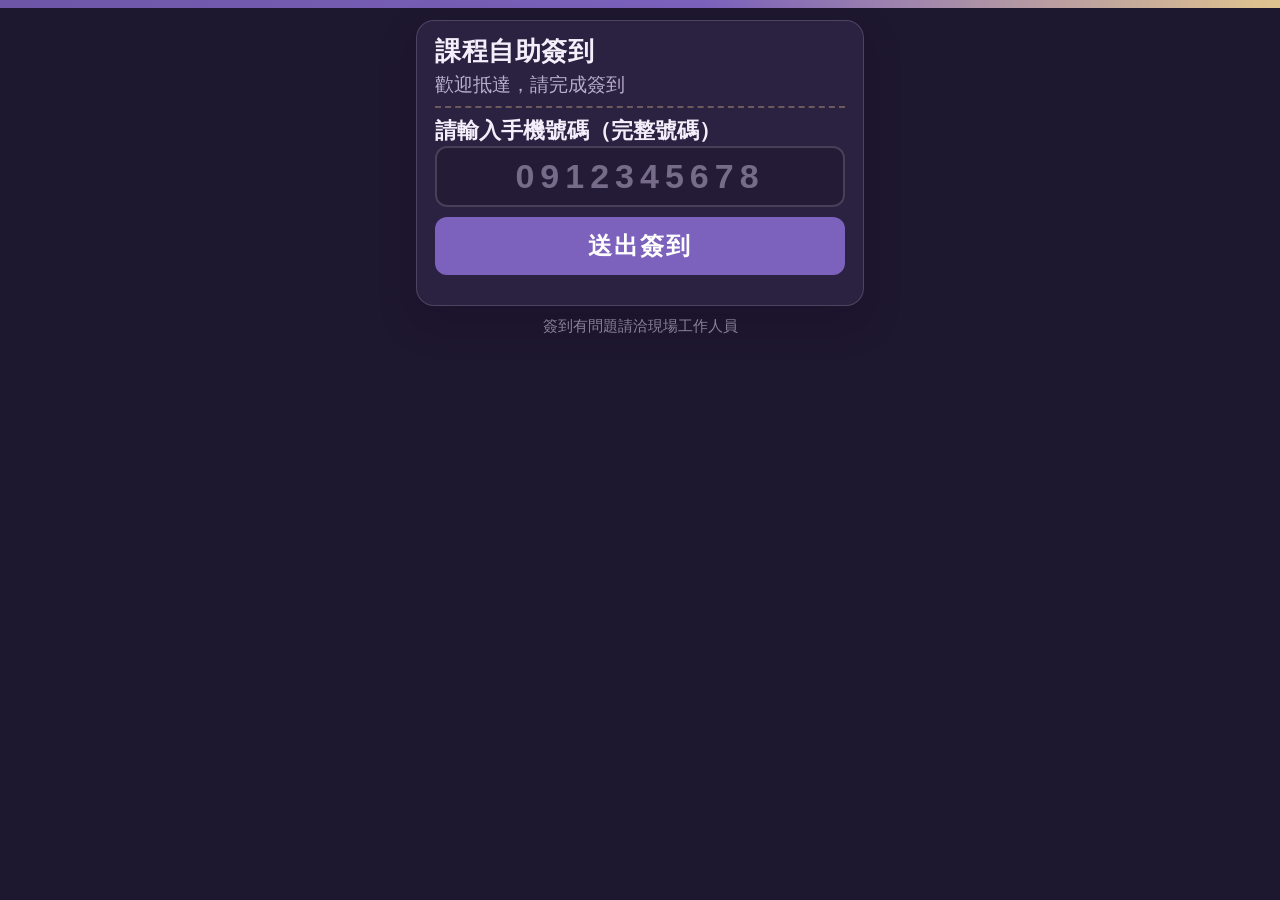
<file: index.html>
<!DOCTYPE html>
<html lang="zh-Hant">
<head>
<meta charset="utf-8">
<meta name="viewport" content="width=device-width, initial-scale=1, viewport-fit=cover">
<meta name="theme-color" content="#6d56a6">
<title>課程簽到</title>
<style>
  /* ── 品牌色票：換品牌或換深淺，只要改這一區，其餘樣式不用動 ──
     取自 Sara 官網 v3 設計稿（紫 #6d56a6 / 深紫 #46356b / 金 #d3b17a）。
     成功綠與警示紅刻意保留語意色，不換成品牌色——現場要一眼分辨成敗。

     目前使用：深紫底。
     若場地光線強、螢幕反光嚴重，改用下面這組淺色版即可（整段替換 :root 內容）：
       --bg:#fbf7f1; --card:#fffdfa; --ink:#2b2430; --ink-soft:#59505c;
       --brand:#6d56a6; --brand-dark:#46356b; --brand-mist:#ebe3f3; --gold:#d3b17a;
       --success:#2f7d53; --fail:#b3382c; --line:rgba(50,34,64,.14);
       --input-bg:#fffdfa; --notice-bg:#f7f1e6; --btn-ink:#fff;
  */
  :root {
    --bg: #1e1730;
    --card: #2b2140;
    --ink: #f4eefb;
    --ink-soft: #b9aecb;
    --brand: #7c62bd;
    --brand-dark: #6d56a6;
    --brand-mist: #3a2f52;
    --gold: #e0c48f;
    --success: #5ac98a;
    --fail: #f0857a;
    --line: rgba(255, 255, 255, .16);
    --input-bg: #241b36;
    --notice-bg: #332845;
    --btn-ink: #ffffff;
  }
  * { box-sizing: border-box; -webkit-tap-highlight-color: transparent; }
  html, body { margin: 0; padding: 0; }
  body {
    background: var(--bg);
    color: var(--ink);
    font-family: "Noto Sans TC", "PingFang TC", "Microsoft JhengHei", sans-serif;
    line-height: 1.32;
    padding: 0 0 18px;
  }

  /* 頂部色帶：頁面一出現就有東西，不會是空白 */
  .topbar { height: 8px; background: linear-gradient(90deg, var(--brand-dark), var(--brand) 55%, var(--gold)); }

  .wrap { max-width: 480px; margin: 0 auto; padding: 0 16px; }

  /* 主視覺：預留固定比例，圖片後到也不會讓版面跳動 */
  .hero {
    margin: 12px 0 0;
    border-radius: 16px;
    overflow: hidden;
    background: var(--brand-mist);
    aspect-ratio: 21 / 9; /* 橫幅比例：留住品牌感，高度約為 16:9 的一半 */
    display: none;
  }
  .hero.show { display: block; }
  .hero img { width: 100%; height: 100%; object-fit: cover; display: block; }

  .card {
    background: var(--card);
    border: 1px solid var(--line);
    border-radius: 18px;
    padding: 16px 18px 18px;
    margin-top: 12px;
    box-shadow: 0 16px 36px rgba(20, 10, 35, .28);
  }

  .event-name {
    font-size: 26px;
    font-weight: 800;
    letter-spacing: 0.5px;
    margin: 0 0 1px;
    line-height: 1.15;
  }
  .event-date { font-size: 17px; color: var(--ink-soft); margin: 0 0 5px; }
  .welcome {
    font-size: 19px;
    color: var(--ink-soft);
    white-space: pre-line; /* 主控表儲存格內換行（Ctrl+Enter）照樣換行，可放當天段落介紹 */
    margin: 0 0 10px;
    padding-bottom: 9px;
    border-bottom: 2px dashed rgba(224, 196, 143, .35);
  }

  label { display: block; font-size: 22px; font-weight: 700; margin-bottom: 2px; line-height: 1.2; }
  .hint { font-size: 17px; color: var(--ink-soft); margin: 0 0 7px; line-height: 1.25; }

  input {
    width: 100%;
    padding: 9px 14px;
    font-size: 34px;
    font-weight: 700;
    letter-spacing: 6px;
    text-align: center;
    border: 2px solid var(--line);
    border-radius: 12px;
    background: var(--input-bg);
    color: var(--ink);
  }
  input:focus {
    outline: none;
    border-color: var(--brand);
    box-shadow: 0 0 0 4px var(--brand-mist);
  }
  input::placeholder { color: var(--ink-soft); opacity: .55; }
  /* 窄螢幕（約 350px 以下）縮小字級與字距，完整 10 碼才不會超出輸入框 */
  @media (max-width: 350px) {
    input { font-size: 28px; letter-spacing: 3px; }
  }

  button {
    width: 100%;
    margin-top: 10px;
    padding: 13px;
    font-size: 24px;
    font-weight: 800;
    letter-spacing: 2px;
    color: var(--btn-ink);
    background: var(--brand);
    border: none;
    border-radius: 12px;
    cursor: pointer;
  }
  button:active { background: var(--brand-dark); }
  button:disabled { background: #a49bab; cursor: not-allowed; }

  /* 結果訊息：現場站著看，字級刻意放到最大 */
  #result { margin-top: 12px; }
  .msg { font-size: 30px; font-weight: 800; line-height: 1.2; text-align: center; margin: 0; }
  .msg.success { color: var(--success); }
  .msg.fail { color: var(--fail); }
  .msg.loading { color: var(--ink-soft); font-size: 24px; }

  .detail {
    margin-top: 10px;
    background: var(--brand-mist);
    border-left: 8px solid var(--gold);
    border-radius: 10px;
    padding: 8px 16px;
    text-align: center; /* 姓名、人數、訂單編號置中，現場核對掃視較快 */
  }
  .detail .row { padding: 4px 0; }
  .detail .row + .row { border-top: 1px solid rgba(255, 255, 255, .12); }
  .detail .k { display: block; color: var(--ink-soft); font-size: 16px; line-height: 1.2; }
  .detail .v {
    display: block;
    font-weight: 800;
    font-size: 23px;
    line-height: 1.15;
    overflow-wrap: anywhere; /* 訂單編號較長時斷在框內，不撐破版面 */
  }
  .detail .big { font-size: 30px; }

  .notice {
    margin-top: 10px;
    font-size: 18px;
    color: var(--ink-soft);
    text-align: center;
    padding: 9px 14px;
    background: var(--notice-bg);
    border: 1px solid rgba(224, 196, 143, .42);
    border-radius: 12px;
    white-space: pre-line;
    display: none;
  }
  .notice.show { display: block; }

  .footer { text-align: center; font-size: 15px; color: var(--ink-soft); opacity: .7; margin-top: 10px; }
</style>
</head>
<body>

<div class="topbar"></div>

<div class="wrap">
  <div class="hero" id="hero"><img id="heroImg" alt=""></div>

  <div class="card">
    <h1 class="event-name" id="eventName">課程自助簽到</h1>
    <p class="event-date" id="eventDate"></p>
    <p class="welcome" id="welcome">歡迎抵達，請完成簽到</p>

    <label for="code" id="inputLabel">請輸入手機號碼（完整號碼）</label>
    <p class="hint" id="inputHint" hidden></p>

    <input id="code" type="tel" inputmode="numeric" autocomplete="off"
           maxlength="10" placeholder="0912345678">
    <button id="submit">送出簽到</button>

    <div id="result"></div>
  </div>

  <div class="notice" id="notice"></div>
  <p class="footer">簽到有問題請洽現場工作人員</p>
</div>

<script src="backend.js?v=20261014"></script>
<script>
// 後端網址由 backend.js 依 config.json 決定（舊入口或暫存站）

var TIMEOUT_MS = 20000;

var params = new URLSearchParams(location.search);
var EVENT = params.get('e') || '';

var $ = function (id) { return document.getElementById(id); };
var codeInput = $('code');
var submitBtn = $('submit');
var resultBox = $('result');

// ---------- 場次外觀：先用上次記住的，再背景更新 ----------
// 表單不等這支 API，網路再差也能立刻輸入送出
function applyEventInfo(info) {
  if (!info) return;
  if (info.name) { $('eventName').textContent = info.name; document.title = info.name + ' 簽到'; }
  if (info.date) $('eventDate').textContent = info.date;
  if (info.welcome) $('welcome').textContent = info.welcome;
  if (info.notice) { $('notice').textContent = info.notice; $('notice').classList.add('show'); }
  if (info.heroImage) {
    var img = $('heroImg');
    img.onload = function () { $('hero').classList.add('show'); };
    img.onerror = function () { $('hero').style.display = 'none'; }; // 圖載不出來就當沒有，不影響簽到
    img.src = info.heroImage;
  }
}

try {
  var cached = localStorage.getItem('evinfo_' + EVENT);
  if (cached) applyEventInfo(JSON.parse(cached));
} catch (e) {}

function fetchWithTimeout(url, options, ms) {
  var ctrl = new AbortController();
  var timer = setTimeout(function () { ctrl.abort(); }, ms);
  options = options || {};
  options.signal = ctrl.signal;
  return fetch(url, options).then(function (r) {
    clearTimeout(timer);
    return r;
  }, function (err) {
    clearTimeout(timer);
    throw err;
  });
}

// 示範模式：網址加 ?demo=1 就用假資料跑，不連後端
var DEMO = params.get('demo') === '1';
if (DEMO && !EVENT) EVENT = 'demo-01'; // 示範模式不必帶場次代碼

function demoApi(payload) {
  var svg = '<svg xmlns="http://www.w3.org/2000/svg" viewBox="0 0 1050 450">'
    + '<defs><linearGradient id="g" x1="0" y1="0" x2="1" y2="1">'
    + '<stop offset="0" stop-color="%2346356b"/><stop offset=".6" stop-color="%236d56a6"/><stop offset="1" stop-color="%23d3b17a"/>'
    + '</linearGradient></defs><rect width="1050" height="450" fill="url(%23g)"/>'
    + '<text x="525" y="245" font-size="56" font-weight="bold" fill="%23fffdfa" text-anchor="middle" font-family="sans-serif">主視覺示意</text></svg>';
  return new Promise(function (resolve) {
    setTimeout(function () {
      if (payload.action === 'eventInfo') {
        resolve({ status: 'success', name: '示範場次 · 新手實戰班', date: '2026/09/01（六）台北場',
                  welcome: '歡迎抵達，感謝你今天空出時間前來',
                  notice: '入場後請將手機調整為靜音，謝謝配合',
                  heroImage: 'data:image/svg+xml;utf8,' + svg });
      } else {
        resolve({ status: 'success', message: '✅ 簽到成功', name: '王小美',
                  orderId: 'CM-20260901-0873', headcount: '3' });
      }
    }, 300);
  });
}

function callApi(payload, ms) {
  if (DEMO) return demoApi(payload);
  // 設定超過一分鐘就重讀，切換後端時不必等瀏覽器快取過期
  return CheckinBackend.fresh(60000).then(function (config) {
    var backend = CheckinBackend.pick(config, EVENT);
    var body = payload;
    if (backend.kind === 'station' && payload.action === 'checkin') {
      // 暫存站只收末四碼，或完整號碼的最後六碼：完整號碼不離開學員的手機
      var digits = String(payload.code).replace(/\D/g, '');
      if (digits.length === 4) body = { action: 'checkin', event: payload.event, code: digits };
      else if (digits.length >= 9) body = { action: 'checkin', event: payload.event, code: digits.slice(-6) };
      else return { status: 'error', message: '請輸入完整的手機號碼' };
    }
    return fetchWithTimeout(backend.url, {
      method: 'POST',
      headers: { 'Content-Type': 'text/plain;charset=utf-8' }, // 用 text/plain 避開 CORS 預檢
      body: JSON.stringify(body)
    }, ms).then(function (r) { return r.json(); });
  });
}

if (EVENT) {
  callApi({ action: 'eventInfo', event: EVENT }, 15000)
    .then(function (info) {
      if (info && info.status === 'success') {
        applyEventInfo(info);
        try { localStorage.setItem('evinfo_' + EVENT, JSON.stringify(info)); } catch (e) {}
      }
    })
    .catch(function () { /* 拿不到就用預設外觀，不打擾學員 */ });
}

// ---------- 簽到 ----------
function setBusy(busy) {
  submitBtn.disabled = busy;
  submitBtn.textContent = busy ? '核對中…' : '送出簽到';
}

function show(html) { resultBox.innerHTML = html; }

// 把輸入提示還原成預設狀態
function resetPrompt() {
  $('inputLabel').textContent = '請輸入手機號碼（完整號碼）';
  $('inputHint').hidden = true;
  $('inputHint').textContent = '';
}

function escapeHtml(s) {
  return String(s == null ? '' : s).replace(/[&<>"']/g, function (c) {
    return { '&': '&amp;', '<': '&lt;', '>': '&gt;', '"': '&quot;', "'": '&#39;' }[c];
  });
}

function submitCheckIn() {
  var code = codeInput.value.trim();

  if (!EVENT) {
    show('<p class="msg fail">簽到連結有誤<br>請洽現場工作人員</p>');
    return;
  }
  if (!code) {
    show('<p class="msg fail">請輸入手機號碼</p>');
    codeInput.focus();
    return;
  }

  setBusy(true);
  show('<p class="msg loading">資料核對中…</p>');

  callApi({ action: 'checkin', event: EVENT, code: code }, TIMEOUT_MS)
    .then(function (res) {
      setBusy(false);

      if (res.status === 'success') {
        var rows = '';
        if (res.name)      rows += '<div class="row"><span class="k">學員姓名</span><span class="v big">' + escapeHtml(res.name) + '</span></div>';
        if (res.headcount) rows += '<div class="row"><span class="k">報名人數</span><span class="v big">' + escapeHtml(res.headcount) + ' 位</span></div>';
        if (res.orderId)   rows += '<div class="row"><span class="k">訂單編號</span><span class="v">' + escapeHtml(res.orderId) + '</span></div>';
        show('<p class="msg success">' + escapeHtml(res.message) + '</p><div class="detail">' + rows + '</div>');
        codeInput.value = '';
        codeInput.placeholder = '0912345678';
        codeInput.blur();
        resetPrompt(); // 上一位若觸發過撞號，這裡把提示還原給下一位
        // 捲到結果，避免結果落在螢幕外讓人以為沒反應
        resultBox.scrollIntoView({ behavior: 'smooth', block: 'center' });

      } else if (res.status === 'already') {
        show('<p class="msg success">✓ 已完成簽到</p><div class="detail">原簽到時間：' + escapeHtml(res.time) + '</div>');
        codeInput.value = '';
        codeInput.blur();
        resetPrompt();
        resultBox.scrollIntoView({ behavior: 'smooth', block: 'center' });
      } else if (res.status === 'collision') {
        // 末四碼撞號：切換成要求輸入完整號碼
        show('<p class="msg fail">' + escapeHtml(res.message) + '</p>');
        $('inputLabel').textContent = '請輸入完整 10 碼手機號碼';
        $('inputHint').textContent = '有多筆末四碼相同，需要完整號碼才能確認身分';
        $('inputHint').hidden = false;
        codeInput.value = '';
        codeInput.placeholder = '0912345678';
        codeInput.focus();

      } else {
        show('<p class="msg fail">' + escapeHtml(res.message) + '</p>');
      }
    })
    .catch(function (err) {
      setBusy(false);
      var isTimeout = err && err.name === 'AbortError';
      show('<p class="msg fail">' + (isTimeout ? '網路較慢，尚未收到回應<br>請再按一次送出' : '連線失敗<br>請再按一次送出') + '</p>');
    });
}

submitBtn.addEventListener('click', submitCheckIn);
codeInput.addEventListener('keydown', function (e) {
  if (e.key === 'Enter') submitCheckIn();
});
</script>
</body>
</html>
</file>
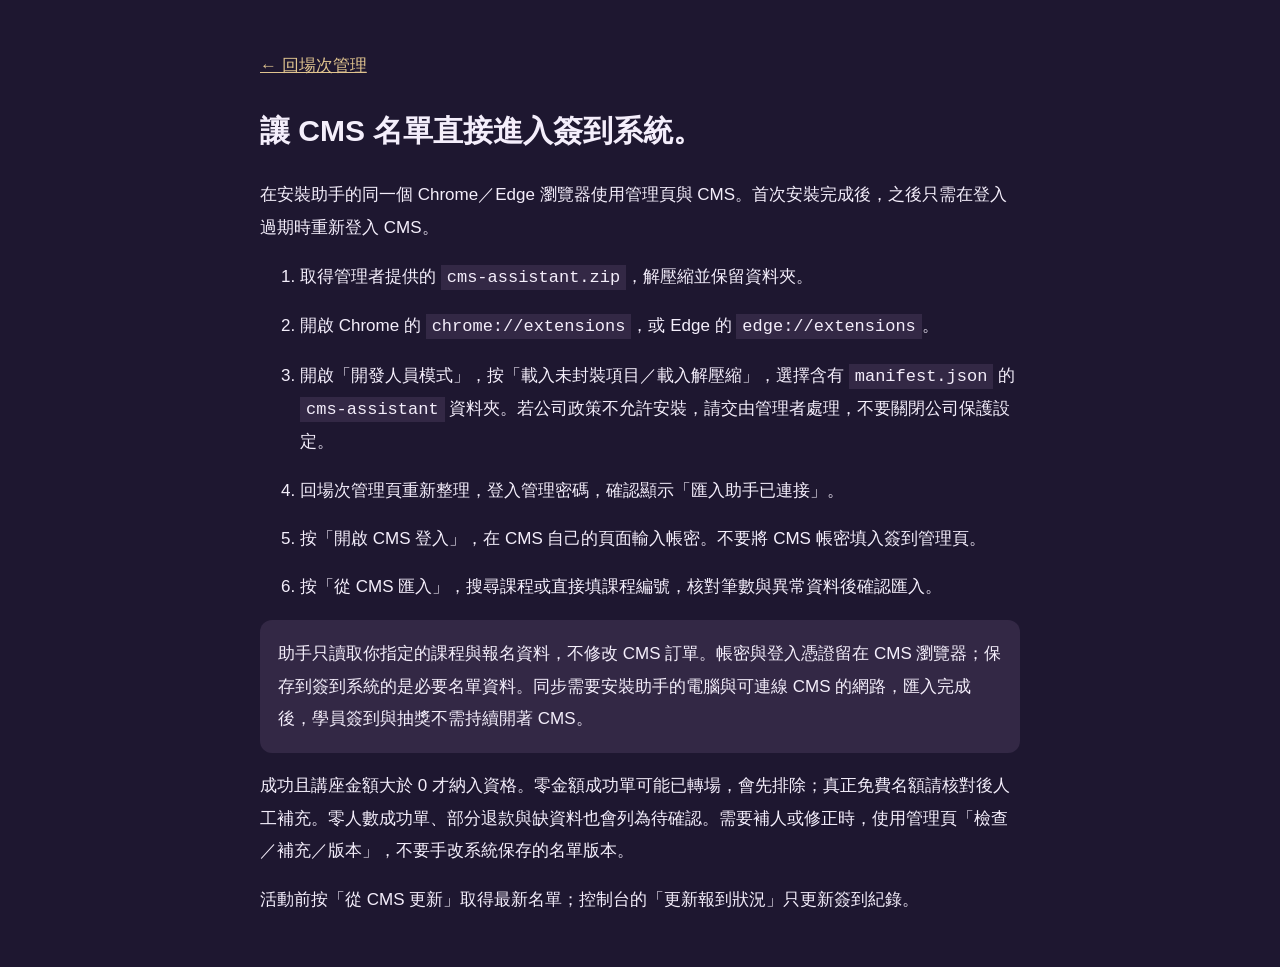
<file: cms-help.html>
<!doctype html><html lang="zh-Hant"><meta charset="utf-8"><meta name="viewport" content="width=device-width,initial-scale=1"><title>CMS 匯入助手｜首次使用</title><style>body{max-width:760px;margin:50px auto;padding:0 24px;font:17px/1.9 "Microsoft JhengHei",sans-serif;background:#1e1730;color:#f4eefb}a{color:#e0c48f}h1{font-size:30px}li{margin:16px 0}code{background:#332845;padding:3px 6px}aside{background:#332845;padding:18px;border-radius:12px}</style><body><a href="admin.html">← 回場次管理</a><h1>讓 CMS 名單直接進入簽到系統。</h1><p>在安裝助手的同一個 Chrome／Edge 瀏覽器使用管理頁與 CMS。首次安裝完成後，之後只需在登入過期時重新登入 CMS。</p><ol><li>取得管理者提供的 <code>cms-assistant.zip</code>，解壓縮並保留資料夾。</li><li>開啟 Chrome 的 <code>chrome://extensions</code>，或 Edge 的 <code>edge://extensions</code>。</li><li>開啟「開發人員模式」，按「載入未封裝項目／載入解壓縮」，選擇含有 <code>manifest.json</code> 的 <code>cms-assistant</code> 資料夾。若公司政策不允許安裝，請交由管理者處理，不要關閉公司保護設定。</li><li>回場次管理頁重新整理，登入管理密碼，確認顯示「匯入助手已連接」。</li><li>按「開啟 CMS 登入」，在 CMS 自己的頁面輸入帳密。不要將 CMS 帳密填入簽到管理頁。</li><li>按「從 CMS 匯入」，搜尋課程或直接填課程編號，核對筆數與異常資料後確認匯入。</li></ol><aside>助手只讀取你指定的課程與報名資料，不修改 CMS 訂單。帳密與登入憑證留在 CMS 瀏覽器；保存到簽到系統的是必要名單資料。同步需要安裝助手的電腦與可連線 CMS 的網路，匯入完成後，學員簽到與抽獎不需持續開著 CMS。</aside><p>成功且講座金額大於 0 才納入資格。零金額成功單可能已轉場，會先排除；真正免費名額請核對後人工補充。零人數成功單、部分退款與缺資料也會列為待確認。需要補人或修正時，使用管理頁「檢查／補充／版本」，不要手改系統保存的名單版本。</p><p>活動前按「從 CMS 更新」取得最新名單；控制台的「更新報到狀況」只更新簽到紀錄。</p></body></html>
</file>
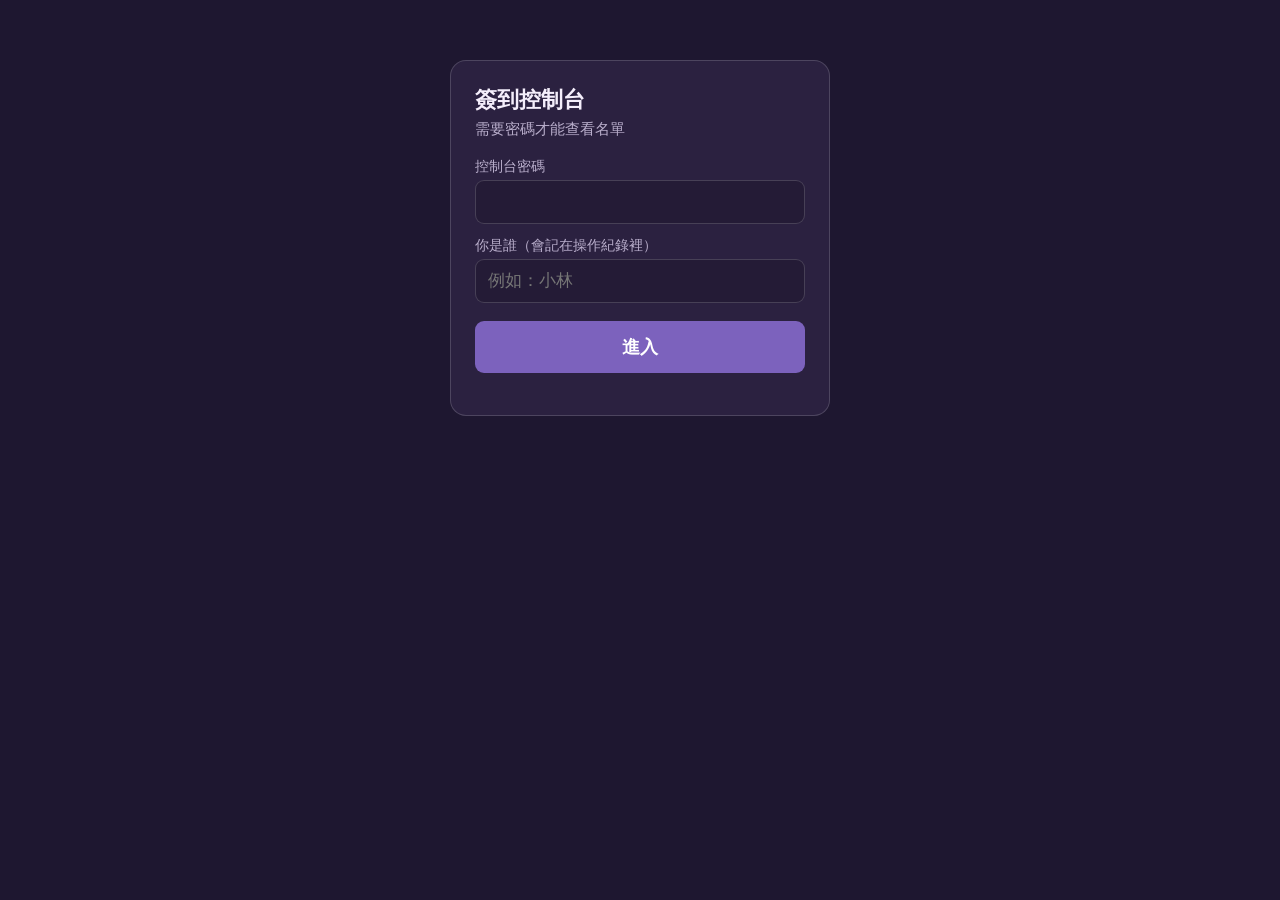
<file: console.html>
<!DOCTYPE html>
<html lang="zh-Hant">
<head>
<meta charset="utf-8">
<meta name="viewport" content="width=device-width, initial-scale=1, viewport-fit=cover">
<meta name="theme-color" content="#1e1730">
<title>簽到控制台</title>
<style>
  /* 色票與簽到頁一致，換品牌改這一區 */
  :root {
    --bg: #1e1730;
    --card: #2b2140;
    --card-2: #332845;
    --ink: #f4eefb;
    --ink-soft: #b9aecb;
    --brand: #7c62bd;
    --brand-dark: #6d56a6;
    --brand-mist: #3a2f52;
    --gold: #e0c48f;
    --success: #5ac98a;
    --fail: #f0857a;
    --line: rgba(255, 255, 255, .16);
  }
  * { box-sizing: border-box; -webkit-tap-highlight-color: transparent; }
  body {
    margin: 0;
    background: var(--bg);
    color: var(--ink);
    font-family: "Noto Sans TC", "PingFang TC", "Microsoft JhengHei", sans-serif;
    line-height: 1.35;
    font-size: 16px;
  }
  .wrap { max-width: 1080px; margin: 0 auto; padding: 12px 14px 40px; }
  .hidden { display: none !important; }

  /* ── 登入 ── */
  .login { max-width: 380px; margin: 60px auto; background: var(--card); border: 1px solid var(--line); border-radius: 16px; padding: 24px; }
  .login h1 { font-size: 22px; margin: 0 0 4px; }
  .login p { color: var(--ink-soft); font-size: 15px; margin: 0 0 18px; }

  label { display: block; font-size: 14px; color: var(--ink-soft); margin: 12px 0 4px; }
  input, select, textarea {
    width: 100%; padding: 11px 12px; font-size: 17px;
    border: 1px solid var(--line); border-radius: 9px;
    background: #241b36; color: var(--ink); font-family: inherit;
  }
  input:focus, select:focus, textarea:focus { outline: none; border-color: var(--brand); }

  button {
    font-family: inherit; font-size: 16px; font-weight: 700;
    border: none; border-radius: 9px; padding: 11px 16px;
    background: var(--brand); color: #fff; cursor: pointer;
  }
  button:active { background: var(--brand-dark); }
  button:disabled { background: #5b5470; cursor: not-allowed; }
  button.ghost { background: transparent; border: 1px solid var(--line); color: var(--ink); font-weight: 600; }
  button.danger { background: transparent; border: 1px solid rgba(240,133,122,.5); color: var(--fail); }
  button.block { width: 100%; padding: 14px; font-size: 18px; }

  /* ── 頂列 ── */
  .topline { display: flex; flex-wrap: wrap; gap: 8px; align-items: center; margin-bottom: 10px; }
  .topline select { flex: 1 1 180px; font-size: 16px; padding: 9px 10px; }
  .topline button { padding: 9px 12px; font-size: 15px; }

  /* ── 看板：手機第一眼就要看到 ── */
  .board { display: grid; grid-template-columns: repeat(2, 1fr); gap: 8px; margin-bottom: 12px; }
  .stat { background: var(--card); border: 1px solid var(--line); border-radius: 14px; padding: 12px 14px; }
  .stat .k { font-size: 14px; color: var(--ink-soft); }
  .stat .v { font-size: 34px; font-weight: 800; line-height: 1.1; margin-top: 2px; }
  .stat.hero { grid-column: 1 / -1; background: linear-gradient(135deg, var(--brand-dark), var(--brand)); border: none; }
  .stat.hero .k { color: #e9e0f7; font-size: 15px; }
  .stat.hero .v { font-size: 52px; color: #fff; }
  .stat.hero .sub { font-size: 16px; color: #e9e0f7; margin-top: 2px; }
  .stat .v.ok { color: var(--success); }
  .stat .v.wait { color: var(--gold); }
  .updated { text-align: right; font-size: 13px; color: var(--ink-soft); opacity: .75; margin: -4px 0 10px; }
  .updated.warn { color: var(--gold); opacity: 1; }

  /* ── 工具列 ── */
  .tools { display: flex; flex-wrap: wrap; gap: 8px; margin-bottom: 10px; }
  .tools input { flex: 1 1 160px; font-size: 16px; padding: 10px 12px; }
  .segmented { display: flex; border: 1px solid var(--line); border-radius: 9px; overflow: hidden; }
  .segmented button { background: transparent; color: var(--ink-soft); border-radius: 0; padding: 10px 12px; font-size: 15px; font-weight: 600; }
  .segmented button.on { background: var(--brand); color: #fff; }
  .segmented button.warn { color: var(--fail); }
  .segmented button.warn.on { background: var(--fail); color: #2b1420; }

  /* ── 名單 ── */
  .row {
    background: var(--card); border: 1px solid var(--line); border-radius: 12px;
    padding: 10px 12px; margin-bottom: 8px;
    display: flex; flex-wrap: wrap; gap: 6px 12px; align-items: center;
  }
  .row.done { border-left: 5px solid var(--success); }
  .row.todo { border-left: 5px solid var(--gold); }
  .row .name { font-size: 19px; font-weight: 800; }
  .row .meta { font-size: 14px; color: var(--ink-soft); }
  .row .spacer { flex: 1 1 auto; }
  .row .acts { display: flex; gap: 6px; }
  .row .acts button { padding: 8px 12px; font-size: 14px; }
  .tag { font-size: 13px; padding: 2px 8px; border-radius: 20px; border: 1px solid var(--line); color: var(--ink-soft); }
  .tag.ok { color: var(--success); border-color: rgba(90,201,138,.45); }
  .tag.warn { color: var(--gold); border-color: rgba(224,196,143,.45); }
  .tag.bad { color: var(--fail); border-color: rgba(240,133,122,.45); }
  .note { flex-basis: 100%; font-size: 14px; color: var(--gold); }

  .empty { text-align: center; color: var(--ink-soft); padding: 30px 0; }
  .toast {
    position: fixed; left: 50%; bottom: 20px; transform: translateX(-50%);
    background: var(--card-2); border: 1px solid var(--line); color: var(--ink);
    padding: 12px 18px; border-radius: 10px; font-size: 16px; font-weight: 600;
    box-shadow: 0 10px 30px rgba(0,0,0,.4); z-index: 50; max-width: 90vw;
  }
  .toast.ok { border-color: rgba(90,201,138,.5); }
  .toast.bad { border-color: rgba(240,133,122,.5); }

  /* ── 對話框 ── */
  .mask { position: fixed; inset: 0; background: rgba(10,6,20,.72); display: flex; align-items: center; justify-content: center; padding: 16px; z-index: 40; }
  .modal { background: var(--card); border: 1px solid var(--line); border-radius: 16px; padding: 20px; width: 100%; max-width: 420px; }
  .modal h3 { margin: 0 0 4px; font-size: 20px; }
  .modal .sub { color: var(--ink-soft); font-size: 14px; margin-bottom: 8px; }
  .modal .btns { display: flex; gap: 8px; margin-top: 16px; }
  .modal .btns button { flex: 1; padding: 12px; }

  /* 桌面：報到率獨佔左欄並跨兩列，其餘四格排成右側 2×2 */
  @media (min-width: 720px) {
    .board { grid-template-columns: 1.5fr 1fr 1fr; }
    .stat.hero {
      grid-column: 1;
      grid-row: 1 / 3;
      display: flex;
      flex-direction: column;
      justify-content: center;
      padding: 20px 24px;
    }
    .stat.hero .k { font-size: 17px; }
    .stat.hero .v { font-size: 82px; }
    .stat.hero .sub { font-size: 18px; margin-top: 6px; }
    .stat { padding: 14px 16px; }
    .stat .v { font-size: 38px; }
  }
</style>
</head>
<body>

<!-- ── 登入 ── -->
<div class="login" id="loginBox">
  <h1>簽到控制台</h1>
  <p>需要密碼才能查看名單</p>
  <label for="pw">控制台密碼</label>
  <input id="pw" type="password" autocomplete="current-password">
  <label for="op">你是誰（會記在操作紀錄裡）</label>
  <input id="op" type="text" placeholder="例如：小林">
  <button class="block" id="loginBtn" style="margin-top:18px">進入</button>
  <p id="loginMsg" style="margin-top:12px;color:var(--fail)"></p>
</div>

<!-- ── 主畫面 ── -->
<div class="wrap hidden" id="main">
  <div class="topline">
    <select id="eventSel"></select>
    <button class="ghost" id="refreshBtn">更新報到狀況</button>
    <button class="ghost" id="reloadBtn">重讀試算表名單</button>
    <button class="ghost" id="logoutBtn">登出</button>
  </div>

  <div class="board" id="board"></div>
  <div class="updated" id="updated"></div>

  <div class="tools">
    <input id="search" type="search" placeholder="搜尋姓名、電話或訂單編號">
    <div class="segmented">
      <button data-filter="all" class="on">全部</button>
      <button data-filter="unchecked">未報到</button>
      <button data-filter="checked">已報到</button>
      <button data-filter="abnormal" class="warn" id="abnormalBtn">異常單</button>
    </div>
    <button id="walkInBtn">＋ 現場新增</button>
  </div>

  <div id="list"></div>
</div>

<script src="backend.js?v=20261014"></script>
<script>
// 後端網址由 backend.js 依 config.json 決定（舊入口或暫存站）；控制台以整體模式為準，彩排時在網址加 ?backend=station

var POLL_MS = 15000; // 看板自動更新間隔

var state = { pass: '', operator: '', event: '', filter: 'all', keyword: '', rows: [], timer: null, backend: '', seq: null, ver: null };
var listCache = null, listRequest = 0;
var $ = function (id) { return document.getElementById(id); };

function esc(s) {
  return String(s == null ? '' : s).replace(/[&<>"']/g, function (c) {
    return { '&': '&amp;', '<': '&lt;', '>': '&gt;', '"': '&quot;', "'": '&#39;' }[c];
  });
}

// 示範模式：網址加 ?demo=1 就用假資料跑，不連後端，方便隨時看版面
var DEMO = new URLSearchParams(location.search).get('demo') === '1';

var DEMO_ROWS = [
  { phone:'912345678', name:'王小美', orderId:'CM-20260901-0873', headcount:'3', payStatus:'交易成功', checkedIn:true, checkInTime:'2026/09/01 13:42:07', method:'自助', note:'' },
  { phone:'987654321', name:'陳大文', orderId:'CM-20260901-0912', headcount:'1', payStatus:'交易成功', checkedIn:false, checkInTime:'', method:'', note:'' },
  { phone:'955443322', name:'黃俊傑', orderId:'', headcount:'1', payStatus:'', checkedIn:true, checkInTime:'2026/09/01 13:55:20', method:'現場新增', note:'現場補費 3000（小林 13:55）' },
  { phone:'966778899', name:'吳品瑄', orderId:'CM-20260901-1188', headcount:'1', payStatus:'交易成功', checkedIn:true, checkInTime:'2026/09/01 13:48:11', method:'代為簽到', note:'手機沒電（小林 13:48）' },
  { phone:'933221100', name:'林靜宜', orderId:'CM-20260901-1004', headcount:'2', payStatus:'退款', checkedIn:false, checkInTime:'', method:'', note:'' },
  { phone:'922113344', name:'王雅文', orderId:'CM-20260901-1240', headcount:'1', payStatus:'失敗', checkedIn:true, checkInTime:'2026/09/01 10:59:39', method:'代為簽到', note:'現場補款（小林 10:59）' }
];

function demoApi(payload) {
  if (payload.action === 'roster') {
    var isAb = function (r) { return r.payStatus && !isPaid(r.payStatus); };
    var rows;
    if (payload.filter === 'abnormal') {
      rows = DEMO_ROWS.filter(isAb);
    } else {
      rows = DEMO_ROWS.filter(function (r) { return !isAb(r); });
      if (payload.filter === 'checked')   rows = rows.filter(function (r) { return r.checkedIn; });
      if (payload.filter === 'unchecked') rows = rows.filter(function (r) { return !r.checkedIn; });
    }
    return new Promise(function (res) { setTimeout(function () { res({ status: 'success', rows: rows }); }, 200); });
  }

  var data = {
    login: { status: 'success', events: [{ code: 'demo-01', name: '示範場次 · 新手實戰班', date: '2026/09/01' }] },
    dashboard: { status: 'success', stats: {
      registered: 270, expected: 308, checkedIn: 249, arrived: 286,
      notArrived: 21, walkIn: 4, abnormal: 4, abnormalCheckedIn: 1, rate: 92.2
    }}
  };
  return new Promise(function (resolve) {
    setTimeout(function () {
      resolve(data[payload.action] || { status: 'success', message: '（示範模式，未實際寫入）' });
    }, 300);
  });
}

function api(payload) {
  if (DEMO) return demoApi(payload);
  payload.pass = state.pass;
  // 看板每 15 秒輪詢時順便確認設定（超過一分鐘才重讀）；後端換了就整頁重載，重新登入新的後端
  return CheckinBackend.fresh(60000).then(function (config) {
    var backend = CheckinBackend.pick(config, '');
    if (state.backend && state.backend !== backend.kind) {
      toast(backend.kind === 'station' ? '已切換到暫存站，重新載入中…' : '已切回舊入口，重新載入中…', 'bad');
      setTimeout(function () { location.reload(); }, 1500);
      return new Promise(function () {});
    }
    state.backend = backend.kind;
    return fetch(backend.url, {
      method: 'POST',
      headers: { 'Content-Type': 'text/plain;charset=utf-8' },
      body: JSON.stringify(payload)
    }).then(function (r) { return r.json(); });
  });
}

function toast(msg, kind) {
  var el = document.createElement('div');
  el.className = 'toast ' + (kind || '');
  el.textContent = msg;
  document.body.appendChild(el);
  setTimeout(function () { el.remove(); }, 2600);
}

// ---------- 登入 ----------
function doLogin() {
  var pw = $('pw').value.trim();
  var op = $('op').value.trim();
  if (!pw) { $('loginMsg').textContent = '請輸入密碼'; return; }
  if (!op) { $('loginMsg').textContent = '請填寫你的名字'; return; }

  state.pass = pw;
  state.operator = op;
  $('loginBtn').disabled = true;
  $('loginMsg').textContent = '';

  api({ action: 'login' })
    .then(function (res) {
      $('loginBtn').disabled = false;
      if (res.status !== 'success') {
        $('loginMsg').textContent = res.message || '登入失敗';
        return;
      }
      try {
        localStorage.setItem('console_pass', pw);
        localStorage.setItem('console_op', op);
      } catch (e) {}
      enterMain(res.events || []);
    })
    .catch(function () {
      $('loginBtn').disabled = false;
      $('loginMsg').textContent = '連線失敗，請確認網路';
    });
}

function eventOptions(events) {
  return events.map(function (ev) {
    return '<option value="' + esc(ev.code) + '">' + esc(ev.name || ev.code) + (ev.date ? '（' + esc(ev.date) + '）' : '') +
      (ev.closing ? '［已關閉簽到］' : '') + '</option>';
  }).join('');
}

var NO_EVENT = '<div class="empty">目前沒有開放中的場次。管理頁開放簽到後，約一分鐘內會自動出現，不必重新整理。</div>';

function enterMain(events) {
  $('loginBox').classList.add('hidden');
  $('main').classList.remove('hidden');

  state.events = events;
  var sel = $('eventSel');
  sel.innerHTML = eventOptions(events);
  watchEvents();

  if (events.length === 0) {
    $('board').innerHTML = NO_EVENT;
    return;
  }

  var saved = null;
  try { saved = localStorage.getItem('console_event'); } catch (e) {}
  if (saved && events.some(function (ev) { return ev.code === saved; })) sel.value = saved;

  state.event = sel.value;
  loadAll();
  startPolling();
}

// 場次清單只在登入時讀一次的話，開著的控制台看不到之後才開放的場次；背景定時重讀
var EVENTS_POLL_MS = 30000;

function watchEvents() {
  if (state.eventsTimer) return;
  state.eventsTimer = setInterval(function () {
    if (!document.hidden) refreshEvents().catch(function () {});
  }, EVENTS_POLL_MS);
}

function refreshEvents() {
  return api({ action: 'login' }).then(function (res) {
    if (res && res.status === 'success') updateEvents(res.events || []);
  });
}

function eventsKey(events) {
  return JSON.stringify(events.map(function (ev) { return [ev.code, ev.name, ev.date, !!ev.closing]; }));
}

function updateEvents(events) {
  var before = state.events || [];
  if (eventsKey(before) === eventsKey(events)) return;
  var known = {};
  before.forEach(function (ev) { known[ev.code] = true; });
  var added = events.filter(function (ev) { return !known[ev.code]; });
  state.events = events;
  var sel = $('eventSel');
  sel.innerHTML = eventOptions(events);
  if (added.length) toast('新開放：' + added.map(function (ev) { return ev.name || ev.code; }).join('、'), 'ok');

  if (events.some(function (ev) { return ev.code === state.event; })) { sel.value = state.event; return; }

  // 原本沒有場次，或正在看的那場已結束清除：改看記住的那場或第一場
  listCache = null; listRequest++;
  state.seq = null; state.ver = null;
  if (events.length === 0) {
    state.event = '';
    if (state.timer) { clearInterval(state.timer); state.timer = null; }
    $('board').innerHTML = NO_EVENT;
    $('list').innerHTML = '';
    return;
  }
  var saved = null;
  try { saved = localStorage.getItem('console_event'); } catch (e) {}
  sel.value = saved && events.some(function (ev) { return ev.code === saved; }) ? saved : events[0].code;
  state.event = sel.value;
  loadAll();
  startPolling();
}

// ---------- 載入 ----------
// 暫存站的同步狀態：尚未寫回試算表的筆數、上次同步結果、是否已關閉簽到
function syncText(sync) {
  if (!sync) return '';
  var parts = [];
  if (sync.state === 'closing') parts.push('這場已關閉簽到，只能查看');
  if (sync.pending > 0) parts.push('尚未寫回試算表 ' + sync.pending + ' 筆');
  if (!sync.lastAt) parts.push('尚未同步');
  else parts.push('上次同步 ' + String(sync.lastAt).slice(-8) + (sync.lastOk === false ? '（失敗：' + (sync.lastMessage || '原因不明') + '）' : ''));
  return '暫存站｜' + parts.join('｜');
}

var boardRequest = 0;
function loadBoard() {
  var event = state.event, request = ++boardRequest;
  // 暫存站：帶上次的序號，沒有新動作就不重算（舊入口會忽略這兩個參數）
  return api({ action: 'dashboard', event: event, since: state.seq, ver: state.ver }).then(function (res) {
    if (event !== state.event || request !== boardRequest) return false;
    if (res.status !== 'success') { $('board').innerHTML = '<div class="empty">' + esc(res.message) + '</div>'; return; }
    var t = new Date();
    $('updated').textContent = '更新於 ' + t.toTimeString().slice(0, 8) + (res.sync ? '　' + syncText(res.sync) : '');
    $('updated').classList.toggle('warn', !!(res.sync && (res.sync.lastOk === false || res.sync.pending > 20)));
    if (res.seq !== undefined) { state.seq = res.seq; state.ver = res.ver; }
    if (res.unchanged) return false;
    var s = res.stats;
    $('board').innerHTML =
      '<div class="stat hero"><div class="k">報到率（僅計成功單）</div><div class="v">' + s.rate + '%</div>' +
        '<div class="sub">' + s.checkedIn + ' / ' + s.registered + ' 筆成功單已報到</div></div>' +
      '<div class="stat"><div class="k">實際到場（含同行）</div><div class="v ok">' + s.arrived + '</div></div>' +
      '<div class="stat"><div class="k">未報到</div><div class="v wait">' + s.notArrived + '</div></div>' +
      '<div class="stat"><div class="k">應到人數</div><div class="v">' + s.expected + '</div></div>' +
      '<div class="stat"><div class="k">現場新增</div><div class="v">' + s.walkIn + '</div></div>';

    // 異常單數量標在按鈕上，不佔看板版面
    var ab = $('abnormalBtn');
    if (ab) {
      ab.textContent = s.abnormal > 0 ? '異常單 ' + s.abnormal : '異常單';
      ab.style.display = s.abnormal > 0 ? '' : 'none';
    }
    return true;
  });
}

// 舊入口可能回傳含時區的 Date 字串；不能直接截最後八個字。
function displayCheckInTime(value) {
  var match = String(value || '').match(/\b(\d{1,2}:\d{2}:\d{2})\b/);
  return match ? match[1].padStart(8, '0') : '時間待確認';
}

function filterList() {
  if (!listCache || listCache.event !== state.event) return false;
  var rows = state.filter === 'abnormal' ? listCache.abnormal : listCache.paid;
  var kw = state.keyword.trim().toLowerCase(), digits = kw.replace(/\D/g, '');
  state.rows = rows.filter(function (r) {
    if (state.filter === 'checked' && !r.checkedIn) return false;
    if (state.filter === 'unchecked' && r.checkedIn) return false;
    return !kw || String(r.name).toLowerCase().includes(kw) || String(r.orderId).toLowerCase().includes(kw) ||
      (digits.length >= 3 && (r.phone ? String(r.phone).includes(digits) : r.tail && (digits.length >= 4 ? r.tail === digits.slice(-4) : r.tail.includes(digits))));
  });
  renderList();
  return true;
}

function loadList(force) {
  if (!force && filterList()) return Promise.resolve();
  var event = state.event, request = ++listRequest;
  return Promise.all(['all', 'abnormal'].map(function (filter) {
    return api({ action: 'roster', event: event, filter: filter, keyword: '', complete: true });
  })).then(function (results) {
    if (event !== state.event || request !== listRequest) return;
    var error = results.find(function (r) { return r.status !== 'success'; });
    if (error || results.some(function (r) { return r.total > (r.rows || []).length; })) {
      listCache = null; state.rows = [];
      $('list').innerHTML = '<div class="empty">' + esc(error ? error.message : '後端只回傳部分名單，無法完整篩選；請改用新版控制台或洽維護者。') + '</div>';
      return;
    }
    listCache = { event: event, paid: results[0].rows || [], abnormal: results[1].rows || [] };
    filterList();
  }).catch(function (error) {
    if (event !== state.event || request !== listRequest) return;
    listCache = null; state.rows = [];
    $('list').innerHTML = '<div class="empty">名單更新失敗，正在等待重試；也可按更新報到狀況。</div>';
    throw error;
  });
}

function loadAll() {
  return Promise.all([loadBoard(), loadList(true)]).catch(function () {
    toast('連線失敗，請按重新整理', 'bad');
  });
}

// 與後端 PAID_KEYWORDS 一致：狀態含任一關鍵字即視為已付款
var PAID_WORDS = ['成功', '已完成', '完成', '已付款'];
function isPaid(status) {
  return PAID_WORDS.some(function (w) { return String(status).indexOf(w) !== -1; });
}

function renderList() {
  if (state.rows.length === 0) {
    $('list').innerHTML = '<div class="empty">沒有符合的資料</div>';
    return;
  }
  $('list').innerHTML = state.rows.map(function (r) {
    var tags = '';
    if (r.checkedIn) {
      tags += '<span class="tag ok">已報到 ' + esc(displayCheckInTime(r.checkInTime)) + '</span>';
      if (r.method && r.method !== '自助') tags += '<span class="tag">' + esc(r.method) + '</span>';
    } else {
      tags += '<span class="tag warn">未報到</span>';
    }
    // 只標出「不是已付款」的狀態，正常的不顯示，避免現場畫面全是標籤雜訊
    if (r.payStatus && !isPaid(r.payStatus)) {
      tags += '<span class="tag bad">' + esc(r.payStatus) + '</span>';
    }

    // 舊入口以電話指認學員；暫存站以名單識別碼（id）指認
    var key = esc(r.id || r.phone);
    var acts = r.checkedIn
      ? '<button class="danger" data-act="cancel" data-key="' + key + '">取消</button>'
      : '<button data-act="checkin" data-key="' + key + '">代為簽到</button>';
    acts += '<button class="ghost" data-act="note" data-key="' + key + '">備註</button>';

    return '<div class="row ' + (r.checkedIn ? 'done' : 'todo') + '">' +
      '<div><div class="name">' + esc(r.name) + '</div>' +
      '<div class="meta">' + esc(r.headcount || 1) + ' 位 ｜ ' + esc(r.orderId || '無訂單編號') + '</div></div>' +
      '<div class="spacer"></div>' + tags +
      '<div class="acts">' + acts + '</div>' +
      (r.note ? '<div class="note">備註：' + esc(r.note) + '</div>' : '') +
      '</div>';
  }).join('');
}

function startPolling() {
  if (state.timer) clearInterval(state.timer);
  state.timer = setInterval(function () {
    if (!document.hidden) loadBoard().then(function (changed) {
      if (state.backend === 'station' && (changed !== false || !listCache || listCache.event !== state.event)) return loadList(true);
    }).catch(function () { toast('背景更新失敗，請按更新報到狀況', 'bad'); });
  }, POLL_MS);
}

// ---------- 對話框 ----------
function modal(opts) {
  var mask = document.createElement('div');
  mask.className = 'mask';
  mask.innerHTML = '<div class="modal"><h3>' + esc(opts.title) + '</h3>' +
    (opts.sub ? '<div class="sub">' + esc(opts.sub) + '</div>' : '') +
    opts.body +
    '<div class="btns"><button class="ghost" data-x="cancel">取消</button>' +
    '<button data-x="ok">' + esc(opts.okText || '確定') + '</button></div></div>';
  document.body.appendChild(mask);

  mask.addEventListener('click', function (e) {
    if (e.target === mask || e.target.dataset.x === 'cancel') { mask.remove(); return; }
    if (e.target.dataset.x === 'ok') {
      var vals = {};
      mask.querySelectorAll('[data-f]').forEach(function (el) { vals[el.dataset.f] = el.value.trim(); });
      opts.onOk(vals, function () { mask.remove(); });
    }
  });
  var first = mask.querySelector('[data-f]');
  if (first) first.focus();
}

function act(action, payload, okMsg) {
  var body = Object.assign({ action: action, event: state.event, operator: state.operator }, payload);
  api(body).then(function (res) {
    if (res.status === 'success') {
      toast(res.message || okMsg, 'ok');
      loadAll();
    } else {
      toast(res.message || '操作失敗', 'bad');
    }
  }).catch(function () { toast('連線失敗', 'bad'); });
}

// ---------- 事件 ----------
$('loginBtn').addEventListener('click', doLogin);
$('pw').addEventListener('keydown', function (e) { if (e.key === 'Enter') $('op').focus(); });
$('op').addEventListener('keydown', function (e) { if (e.key === 'Enter') doLogin(); });

$('eventSel').addEventListener('change', function () {
  listCache = null; listRequest++;
  state.event = this.value;
  state.seq = null; state.ver = null;
  try { localStorage.setItem('console_event', state.event); } catch (e) {}
  loadAll();
});

$('refreshBtn').addEventListener('click', loadAll);

// 名單試算表改過後用：清掉這場的快取再重載，不必等 5 分鐘自動更新
$('reloadBtn').addEventListener('click', function () {
  modal({
    title: '重讀名單', sub: '名單試算表改過（新增、刪除、改狀態）後使用，立即套用最新名單。',
    body: '',
    okText: '重讀',
    onOk: function (v, close) { close(); act('reloadRoster', {}, '已重新讀取名單'); }
  });
});

$('logoutBtn').addEventListener('click', function () {
  listCache = null; state.rows = []; listRequest++;
  try { localStorage.removeItem('console_pass'); } catch (e) {}
  location.reload();
});

$('search').addEventListener('input', function () {
  clearTimeout(state.searchTimer);
  var v = this.value;
  state.keyword = v; loadList();
});

document.querySelector('.segmented').addEventListener('click', function (e) {
  var btn = e.target.closest('button');
  if (!btn) return;
  this.querySelectorAll('button').forEach(function (b) { b.classList.remove('on'); });
  btn.classList.add('on');
  state.filter = btn.dataset.filter;
  loadList();
});

$('list').addEventListener('click', function (e) {
  var btn = e.target.closest('button[data-act]');
  if (!btn) return;
  var key = btn.dataset.key;
  var person = state.rows.filter(function (r) { return (r.id || r.phone) === key; })[0] || {};
  var who = { id: person.id || '', phone: person.phone || '' };

  if (btn.dataset.act === 'checkin') {
    modal({
      title: '代為簽到', sub: person.name + '（' + (person.headcount || 1) + ' 位）',
      body: '<label>原因或備註（可留空）</label><input data-f="note" placeholder="例如：手機沒電">',
      okText: '確認簽到',
      onOk: function (v, close) { close(); act('manualCheckIn', Object.assign({ note: v.note }, who), '已簽到'); }
    });

  } else if (btn.dataset.act === 'cancel') {
    modal({
      title: '取消簽到', sub: person.name + ' — 原始紀錄會保留並標記作廢',
      body: '<label>取消原因</label><input data-f="note" placeholder="例如：簽錯人">',
      okText: '確認取消',
      onOk: function (v, close) { close(); act('cancelCheckIn', Object.assign({ note: v.note }, who), '已取消'); }
    });

  } else if (btn.dataset.act === 'note') {
    modal({
      title: '加註記', sub: person.name,
      body: '<label>備註內容</label><input data-f="note" value="">',
      okText: '儲存',
      onOk: function (v, close) { close(); act('setNote', Object.assign({ note: v.note }, who), '備註已更新'); }
    });
  }
});

$('walkInBtn').addEventListener('click', function () {
  modal({
    title: '現場新增', sub: '名單外的人。資料寫進簽到紀錄，不會動到名單。',
    body: '<label>姓名（必填）</label><input data-f="name">' +
          '<label>手機號碼</label><input data-f="phone" inputmode="numeric">' +
          '<label>人數</label><input data-f="headcount" inputmode="numeric" value="1">' +
          '<label>備註</label><input data-f="note" placeholder="例如：現場補費 3000">',
    okText: '新增並簽到',
    onOk: function (v, close) {
      if (!v.name) { toast('請填寫姓名', 'bad'); return; }
      close();
      act('addWalkIn', v, '已新增');
    }
  });
});

// 示範模式直接進主畫面，跳過登入
if (DEMO) {
  state.pass = 'demo';
  state.operator = '示範';
  document.title = '簽到控制台（示範）';
  demoApi({ action: 'login' }).then(function (res) { enterMain(res.events); });
}

// 記住上次的密碼與操作者，現場重整頁面不用重打
try {
  if (DEMO) throw new Error('skip');
  var savedPass = localStorage.getItem('console_pass');
  var savedOp = localStorage.getItem('console_op');
  if (savedOp) $('op').value = savedOp;
  if (savedPass) { $('pw').value = savedPass; doLogin(); }
} catch (e) {}
</script>
</body>
</html>
</file>
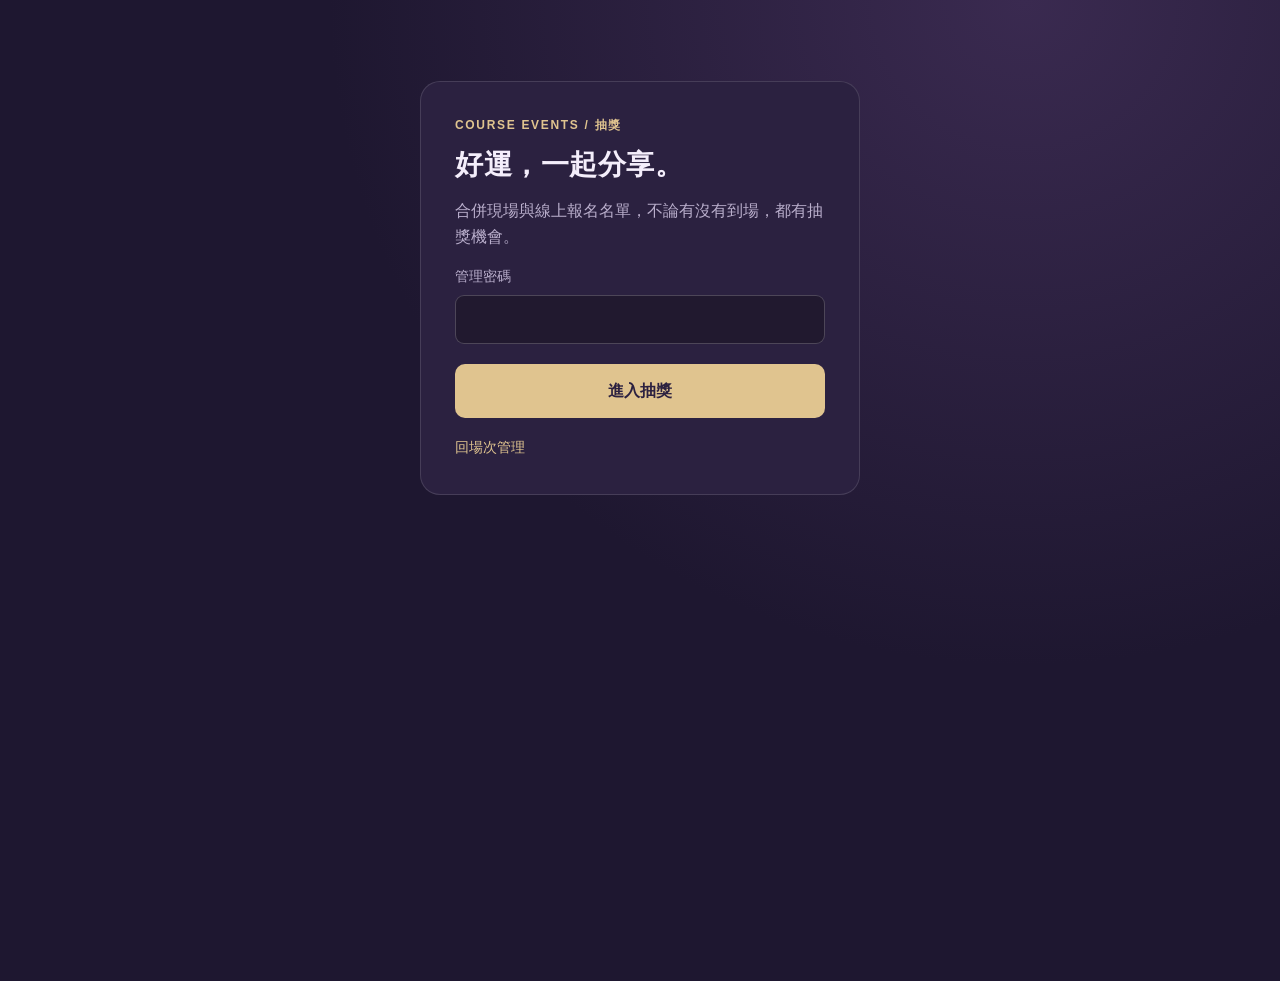
<file: raffle.html>
<!doctype html>
<html lang="zh-Hant">
<head>
<meta charset="utf-8"><meta name="viewport" content="width=device-width,initial-scale=1">
<meta name="theme-color" content="#1e1730"><meta name="referrer" content="no-referrer">
<title>聯合抽獎｜課程活動</title>
<link rel="stylesheet" href="raffle.css">
<link rel="stylesheet" href="raffle-motion.css?v=20261005-quick">
</head>
<body>
<div id="demoBanner" class="demo hidden">示範模式 · 使用虛構名單，結果只保存在這個分頁</div>
<section id="login" class="login card">
  <p class="eyebrow">COURSE EVENTS / 抽獎</p><h1>好運，一起分享。</h1>
  <p class="muted">合併現場與線上報名名單，不論有沒有到場，都有抽獎機會。</p>
  <form id="loginForm"><label for="password">管理密碼</label><input id="password" type="password" autocomplete="current-password" required>
  <button class="primary" id="loginBtn">進入抽獎</button></form>
  <p id="loginMessage" role="alert"></p><a href="admin.html">回場次管理</a>
</section>
<main id="main" class="hidden wrap">
  <header class="toolbar"><a class="wordmark" href="raffle.html">聯合抽獎<span>COURSE EVENTS</span></a>
    <nav><a href="admin.html">場次管理</a><a href="console.html">簽到控制台</a><button id="logout" class="quiet">登出</button></nav></header>
  <div id="message" class="message hidden" role="status" aria-live="polite"></div>
  <section class="workspace-tools"><label for="saved">已建立的抽獎活動</label><div class="inline"><select id="saved"><option value="">選擇活動，繼續抽獎或查看結果</option></select><button id="openSaved">開啟</button><button id="new" class="quiet">＋ 新抽獎活動</button></div></section>
  <section id="setup">
    <div class="intro"><p class="eyebrow">同一堂課，每個人都有機會</p><h1>把名單集合，<br>讓好運登場。</h1><p>現場與線上一起抽。同一手機一份資格，同一抽獎活動不重複得獎。</p></div>
    <div class="setup-grid"><section class="card"><p class="step">01 / 選擇名單</p>
      <h2>從 CMS 名單來源加入</h2><p class="muted small">現場、線上都可選；確認最後同步時間，需要更新時請回場次管理。已綁定 CMS 的場次在此選來源即可。</p><div id="cmsRaffleSources" class="event-list"></div>
      <h2>從已登錄場次加入</h2><p class="muted small">可複選；未啟用的場次也能抽，簽到狀態不影響資格。</p><div id="events" class="event-list"></div>
      <h2>另外加入線上或其他名單</h2><label for="sheetUrl">Google 試算表網址或 ID</label><div class="inline"><input id="sheetUrl" placeholder="https://docs.google.com/spreadsheets/d/…"><button id="loadTabs">讀取分頁</button></div>
      <div id="externalFields" class="hidden"><label for="sheetTab">名單分頁</label><select id="sheetTab"></select><label for="sourceLabel">這份名單的名稱</label><input id="sourceLabel" maxlength="120" placeholder="例如：CB 線上報名"><button id="addSource" class="quiet">＋ 加入這份名單</button></div>
      <ul id="externalList" class="sources"></ul><button id="preview" class="primary">檢查並合併名單 <span aria-hidden="true">→</span></button>
    </section>
    <section class="card review"><p class="step">02 / 確認抽獎資格</p><div id="reviewEmpty" class="empty"><span class="empty-symbol" aria-hidden="true">◎</span><h2>先選名單，再確認人數</h2><p>自動排除退款與交易失敗，<br>合併重複手機，不受是否到場影響。</p></div>
      <div id="review" class="hidden"><div class="total"><strong id="eligible">0</strong><span>份抽獎資格</span></div><div id="counts" class="count-grid"></div><div id="sourceSummary"></div>
      <details id="issuesBox"><summary id="issuesTitle">待確認資料</summary><div id="issues"></div></details>
      <label for="raffleName">抽獎活動名稱（必填）</label><input id="raffleName" maxlength="100" required aria-describedby="createHint" placeholder="例如：CB 班聯合抽獎">
      <label class="check"><input id="acknowledge" type="checkbox"><span>我已確認資格與待確認資料；同一手機只有一份資格，缺姓名或手機不完整者暫不納入。</span></label>
      <p class="muted small">建立後名單固定保存。若要補人或修改資格，請另建抽獎活動；不同抽獎活動的得獎紀錄不互相排除。</p><p id="createHint" role="status" aria-live="polite"></p><button id="create" class="primary" aria-describedby="createHint" disabled>確認名單，建立抽獎活動</button></div>
    </section></div>
  </section>
  <section id="drawing" class="hidden">
    <div class="draw-heading"><div><p class="eyebrow">名單已確認 · 好運即將揭曉</p><h1 id="activeName"></h1><p id="activeMeta" class="muted"></p></div><button id="projection" class="quiet">投影模式</button></div>
    <div class="draw-grid"><section class="card draw-controls"><p class="step">獎項設定</p><label for="prize">這次的獎項</label><input id="prize" maxlength="100" placeholder="例如：課程學習禮包"><label for="quantity">抽出幾位</label><input id="quantity" type="number" min="1" max="50" value="1"><p class="muted small">每次最多 50 位。抽出後會保存結果，已得獎者不再參加這個活動的後續抽獎。</p><button id="draw" class="primary">抽出得獎者</button><button id="previewAnimation" class="quiet">試播動畫（不抽獎）</button><button id="refresh" class="quiet">重新載入結果</button><button id="export" class="quiet">下載得獎名單 CSV</button></section>
    <section class="stage" aria-live="polite"><p class="eyebrow" id="stageLabel">下一份好運，會是誰？</p><h2 id="stagePrize">準備好了嗎？</h2><div id="winners" class="winners"><span class="stage-symbol" aria-hidden="true">✧</span></div><p id="remaining"></p></section></div>
    <section class="card history"><h2>得獎紀錄</h2><p class="muted small">畫面顯示遮罩姓名與手機末三碼。完整得獎資料可下載留存。</p><div id="history"></div></section>
  </section>
</main>
<button id="exitProjection" class="hidden quiet">離開投影模式</button>
<script src="raffle-motion.js?v=20261005-first3s"></script>
<script src="raffle.js?v=20261005-quick"></script>
</body></html>
</file>
<file: raffle.css>
:root{--bg:#1e1730;--card:#2b2140;--ink:#f4eefb;--muted:#b9aecb;--gold:#e0c48f;--brand:#9277d1;--line:#ffffff20;--fail:#ffb3a9;color-scheme:dark}
*{box-sizing:border-box}body{margin:0;background:radial-gradient(ellipse at 80% 0,#3a2a50 0,transparent 48%),var(--bg);color:var(--ink);font-family:"Microsoft JhengHei","PingFang TC",sans-serif;font-size:16px;line-height:1.6;min-height:100vh}button,input,select{font:inherit}a{color:var(--gold);text-decoration:none}a:hover{text-decoration:underline}button{border:1px solid var(--line);border-radius:10px;padding:10px 15px;color:var(--ink);background:#49365e;cursor:pointer;font-weight:700}button:hover{filter:brightness(1.13)}button:disabled{opacity:.45;cursor:wait}button.primary{background:var(--gold);color:#2c2140;border:0;padding:14px 18px;width:100%;margin-top:20px}button.quiet{background:transparent}input,select{display:block;width:100%;padding:11px 12px;border:1px solid #ffffff32;border-radius:9px;background:#21192f;color:var(--ink);min-width:0}input:focus,select:focus,button:focus-visible,a:focus-visible{outline:2px solid var(--gold);outline-offset:3px}label{display:block;margin:14px 0 7px;font-size:14px;color:var(--muted)}h1,h2,p{margin-top:0}h1{font-size:36px;line-height:1.25;letter-spacing:.02em;margin-bottom:16px}h2{font-size:19px;margin:26px 0 8px}.muted{color:var(--muted)}.small{font-size:13px}.hidden{display:none!important}.wrap{max-width:1160px;margin:auto;padding:0 28px 60px}.card{background:var(--card);border:1px solid var(--line);border-radius:20px;padding:28px}.login{max-width:440px;margin:9vh auto;padding:34px}.login h1{font-size:28px}.login a{font-size:14px}.eyebrow,.step{font-size:12px;letter-spacing:.14em;color:var(--gold);font-weight:700}.toolbar{display:flex;align-items:center;justify-content:space-between;gap:20px;padding:24px 0;border-bottom:1px solid var(--line);margin-bottom:26px}.wordmark{font-size:20px;font-weight:800;color:var(--ink)}.wordmark span{display:block;font-size:9px;letter-spacing:.24em;color:var(--muted)}nav{display:flex;align-items:center;gap:20px;font-size:14px}nav button{padding:6px 10px}.inline{display:flex;align-items:center;gap:8px}.inline input,.inline select{flex:1}.inline button{white-space:nowrap}.workspace-tools{max-width:650px}.workspace-tools label{margin-top:0}.intro{padding:44px 0 22px}.intro h1{font-size:46px}.intro p:last-child{color:var(--muted)}.setup-grid{display:grid;grid-template-columns:1.1fr 1fr;gap:24px;align-items:start}.event-list{max-height:280px;overflow:auto}.event-option{display:flex;gap:12px;align-items:start;border:1px solid var(--line);border-radius:12px;padding:12px;margin:8px 0;color:var(--ink);cursor:pointer}.event-option input,.check input{width:18px;height:18px;flex:0 0 18px;margin:4px 0;accent-color:var(--gold)}.event-option strong,.event-option small{display:block}.event-option small{color:var(--muted);overflow-wrap:anywhere}.event-option:has(input:checked){border-color:var(--gold);background:#e0c48f0a}.sources{list-style:none;padding:0}.sources li{display:flex;align-items:center;justify-content:space-between;gap:12px;padding:10px 0;border-bottom:1px solid var(--line);overflow-wrap:anywhere}.sources button{padding:3px 8px;font-size:12px}.empty{text-align:center;padding:65px 4px;color:var(--muted)}.empty-symbol{font-size:55px;color:var(--gold)}.empty h2{color:var(--ink)}.total{display:flex;align-items:baseline;gap:12px}.total strong{font-size:70px;line-height:1.4;font-variant-numeric:tabular-nums;color:var(--gold)}.total span{color:var(--muted)}.count-grid{display:grid;grid-template-columns:repeat(2,1fr);gap:10px;margin:12px 0 24px}.count{background:#ffffff06;border-radius:10px;padding:12px;font-size:13px;color:var(--muted)}.count b{display:block;font-size:22px;color:var(--ink)}.source-stat{border-bottom:1px solid var(--line);padding:12px 0;font-size:14px;overflow-wrap:anywhere}.source-stat p{margin:4px 0;color:var(--muted);font-size:12px}details{margin:18px 0;color:var(--gold)}summary{cursor:pointer}.issue{font-size:13px;color:var(--muted);border-bottom:1px solid var(--line);padding:12px 0}.issue b{color:var(--ink);display:block}.check{display:flex;gap:10px;align-items:start;color:var(--ink);font-size:14px}.message{position:sticky;top:10px;z-index:10;border:1px solid var(--gold);padding:14px 18px;border-radius:12px;background:#3b2e49;margin:15px 0;white-space:pre-line;overflow-wrap:anywhere}.message.error,#loginMessage{color:var(--fail)}.draw-heading{display:flex;align-items:center;justify-content:space-between;gap:20px;margin:40px 0 24px}.draw-heading h1{overflow-wrap:anywhere}.draw-heading button{white-space:nowrap}.draw-grid{display:grid;grid-template-columns:300px 1fr;gap:24px}.draw-controls>button{width:100%;margin-top:12px}.stage{border:1px solid #e0c48f55;background:radial-gradient(ellipse at top,#5b427455,transparent 65%),#251b36;border-radius:24px;padding:42px 30px;display:flex;flex-direction:column;align-items:center;justify-content:center;min-height:410px;text-align:center;overflow:hidden}.stage h2{font-size:32px;color:var(--gold);margin:8px 0 26px;overflow-wrap:anywhere}.stage-symbol{font-size:120px;color:var(--gold);opacity:.65}.stage>p:last-child{color:var(--muted);font-size:14px;margin:26px 0 0}.winners{display:flex;flex-wrap:wrap;justify-content:center;gap:16px;width:100%}.winner{background:#ffffff09;border:1px solid var(--line);border-radius:14px;padding:18px 24px;min-width:155px}.winner strong{font-size:32px;display:block}.winner small{color:var(--muted)}.stage.busy .stage-symbol{animation:pulse 1s ease-in-out infinite}.history{margin-top:24px}.history h2{margin-top:0}.round{border-top:1px solid var(--line);padding:16px 0}.round h3{margin:0 0 8px;font-size:16px}.round small{color:var(--muted);font-weight:400}.round p{color:var(--muted);margin:0;overflow-wrap:anywhere}.demo{text-align:center;background:#e0c48f;color:#21192f;padding:7px;font-size:13px;font-weight:700}.projecting .toolbar,.projecting .workspace-tools,.projecting .draw-controls,.projecting .history,.projecting .draw-heading button,.projecting .message{display:none}.projecting .draw-grid{display:block}.projecting .stage{min-height:65vh}.projecting .winner strong{font-size:clamp(32px,5vw,70px)}#exitProjection{position:fixed;top:12px;right:12px;z-index:20;background:var(--bg)}@keyframes pulse{50%{opacity:.25;transform:scale(.9)}}@media(prefers-reduced-motion:reduce){*{animation:none!important}}@media(max-width:760px){.wrap{padding:0 16px 40px}.setup-grid,.draw-grid{grid-template-columns:1fr}.intro{padding-top:28px}.intro h1{font-size:36px}.card{padding:22px}.toolbar{gap:10px}.toolbar nav{gap:12px;font-size:12px}.wordmark{font-size:17px}.workspace-tools .inline{flex-wrap:wrap}.workspace-tools select{flex-basis:100%}.login{margin:7vh 16px}.draw-heading{align-items:start;flex-direction:column}h1{font-size:28px}.stage{padding:30px 18px;min-height:360px}.winner{padding:14px 18px;min-width:130px}.winner strong{font-size:26px}}
</file>
<file: raffle-motion.css>
.draw-theater {
  position: fixed; inset: 0; z-index: 100; overflow: auto; overflow-x: hidden;
  display: flex; flex-direction: column; align-items: center;
  padding: 44px 24px 32px; text-align: center;
  background: radial-gradient(ellipse at 50% 42%, #503461 0, #21152f 45%, #120d1d 100%);
  color: #fff7e8; isolation: isolate;
}
.draw-theater::before {
  content: ''; position: fixed; inset: 0; z-index: -1; pointer-events: none;
  background: repeating-conic-gradient(from 0deg at 50% 48%, transparent 0deg 17deg, #efcf9810 18deg 20deg, transparent 21deg 30deg);
  opacity: .45; animation: theater-rays 36s linear infinite;
}
.draw-theater .motion-event { color: #c7b9d7; font-size: 14px; margin: 0 0 12px; max-width: 800px; overflow-wrap: anywhere; }
.draw-theater .motion-kicker { color: #ebcb8e; letter-spacing: .28em; font-size: 12px; margin: 0 0 12px; }
.draw-theater .motion-prize { font-size: clamp(24px, 4vw, 42px); margin: 0; color: #f5dda9; max-width: 900px; overflow-wrap: anywhere; }
.motion-suspense { flex: 1; min-height: 330px; display: flex; align-items: center; justify-content: center; width: 100%; }
.motion-orbit { width: min(64vw, 330px); aspect-ratio: 1; position: relative; display: grid; place-items: center; margin: 32px; }
/* 倒數的光暈與光芒依附圓環，旋轉時保持同一圓心。 */
.draw-theater:has(.motion-orbit) { background: #21152f; overflow: clip; }
.draw-theater:has(.motion-orbit)::before { display: none; }
.motion-rays { position: absolute; width: 220vmax; height: 220vmax; left: 50%; top: 50%; z-index: -1; pointer-events: none; background: radial-gradient(circle at center, #503461 0, #21152f 28%, #120d1d 65%); transform: translate(-50%, -50%); }
.motion-rays::after { content: ''; position: absolute; inset: 0; background: repeating-conic-gradient(from 0deg at 50% 50%, transparent 0deg 17deg, #efcf9810 18deg 20deg, transparent 21deg 30deg); opacity: .45; animation: theater-rays 36s linear infinite; }
.motion-orbit::before, .motion-orbit::after {
  content: ''; position: absolute; inset: 0; border: 1px solid #f2d39b80; border-radius: 50%;
  box-shadow: 0 0 50px #deb56a18, inset 0 0 50px #deb56a18;
}
.motion-orbit::before { border-top: 4px solid #ffe2a7; border-bottom: 4px solid #ffe2a7; animation: theater-orbit 2s linear infinite; }
.motion-orbit::after { inset: 18px; border-style: dashed; opacity: .55; animation: theater-orbit 12s linear infinite reverse; }
.motion-ring { position: absolute; inset: -28px; border: 1px solid #e7c58922; border-radius: 50%; animation: theater-breathe 1.8s ease-in-out infinite; }
.motion-spark { position: absolute; top: 50%; left: 50%; height: 6px; width: 6px; border-radius: 50%; background: #ffe5aa; box-shadow: 0 0 16px #ffe5aa; transform: translate(-50%, -50%) rotate(calc(var(--i) * 30deg)) translateX(min(34vw, 180px)); animation: theater-spark 1.2s calc(var(--i) * -100ms) ease-in-out infinite; }
.motion-symbol { font-size: clamp(86px, 18vw, 144px); color: #ffe3a6; text-shadow: 0 0 45px #ffcf7166; line-height: 1; }
.motion-symbol svg { display: block; width: 1em; height: 1em; overflow: visible; }
.motion-symbol.counting { animation: theater-number 1s ease-out both; font-family: Georgia, serif; font-variant-numeric: tabular-nums; }
.motion-caption { color: #cebddc; letter-spacing: .12em; font-size: 15px; margin: 6px 0 18px; }
.motion-bottom { color: #baa9c9; font-size: 13px; margin: 0; }
.motion-results { width: 100%; max-width: 1160px; margin: 32px auto; }
.motion-congrats { font-size: clamp(30px, 5vw, 54px); margin: 0 0 28px; letter-spacing: .12em; color: #fff1d1; animation: theater-title .7s ease-out both; }
.motion-winners { display: flex; flex-wrap: wrap; justify-content: center; gap: 18px; }
.motion-winner {
  position: relative; overflow: hidden; min-width: 220px; max-width: 100%; padding: 32px 40px;
  border-radius: 20px; border: 1px solid #efcf9888;
  background: linear-gradient(135deg, #71516d77, #2c1d3cdd);
  box-shadow: 0 18px 70px #05000955, inset 0 1px 0 #ffe9bf44;
  animation: theater-card .75s cubic-bezier(.17,.89,.26,1.1) both;
  animation-delay: calc(min(var(--order), 6) * 140ms);
}
.motion-winner::after { content: ''; position: absolute; inset: -100%; background: linear-gradient(110deg, transparent 40%, #fff3ce33 50%, transparent 60%); transform: translateX(-60%); animation: theater-shine 1.5s .3s ease-out both; pointer-events: none; }
.motion-winner strong { display: block; font-size: clamp(38px, 5vw, 66px); line-height: 1.4; letter-spacing: .1em; overflow-wrap: anywhere; }
.motion-winner small { display: block; margin-top: 12px; font-size: 15px; color: #dac6e5; }
.motion-winners.single .motion-winner { padding: 36px 64px; }
.motion-winners.single strong { font-size: clamp(52px, 8vw, 100px); }
.motion-winners.many .motion-winner { min-width: 180px; padding: 22px; }
.motion-winners.many strong { font-size: 30px; }
.motion-close { margin-top: auto; background: #edce92; color: #2b1a3c; padding: 13px 32px; border: 0; min-height: 48px; }
.motion-confetti { position: fixed; inset: 0; width: 100%; height: 100%; pointer-events: none; z-index: 2; }
.draw-theater.revealed::before { opacity: .8; }
.draw-theater.spinning .motion-suspense { padding: 24px 0; }
.motion-name-stage { width: min(100%, 650px); }
.motion-name-order { color: #d9bd86; font-size: 13px; letter-spacing: .12em; margin: 0 0 18px; }
.motion-name-viewport { --name-height: 96px; height: calc(var(--name-height) * 3); overflow: hidden; position: relative; border: 1px solid #cfad733d; border-radius: 24px; background: #170f25; box-shadow: 0 20px 70px #0005; }
.motion-name-viewport::after { content: ''; position: absolute; inset: 0; pointer-events: none; background: linear-gradient(#170f25eb, #170f2560 25%, transparent 34%, transparent 66%, #170f2560 75%, #170f25eb); }
.motion-name-track { will-change: transform; }
.motion-name-row { height: var(--name-height); display: flex; align-items: center; justify-content: center; gap: 24px; padding: 8px 24px; box-sizing: border-box; }
.motion-name-row strong { font-size: 38px; font-weight: 600; letter-spacing: .12em; white-space: nowrap; overflow: hidden; text-overflow: ellipsis; min-width: 0; }
.motion-name-row small { font-size: 13px; color: #c0abc9; flex-shrink: 0; }
.motion-selection { position: absolute; z-index: 1; top: var(--name-height); height: var(--name-height); inset-inline: 10px; border: 2px solid #eac780; border-radius: 14px; background: #edcb8910; box-shadow: 0 0 30px #e8bc6326, inset 0 0 25px #e8bc6314; pointer-events: none; }
.motion-selection::before { content: '▸'; position: absolute; left: 5px; top: 50%; transform: translateY(-50%); color: #ffe3a4; }
.motion-selection::after { content: '◂'; position: absolute; right: 5px; top: 50%; transform: translateY(-50%); color: #ffe3a4; }
.motion-name-viewport.sole .motion-name-row:not(:nth-child(2)) { visibility: hidden; }
.motion-name-viewport.locked { border-color: #ebc78088; }
.motion-name-viewport.locked .motion-name-track { will-change: auto; }
.motion-name-viewport.locked .motion-name-row:nth-child(2) { color: #ffe8b2; animation: theater-name-stop .45s ease-out both; }
.motion-name-viewport.locked .motion-selection { border-color: #ffe9b5; box-shadow: 0 0 45px #ebc77550; }
.motion-awarded { display: flex; justify-content: center; flex-wrap: wrap; gap: 8px; margin-top: 20px; max-height: 150px; overflow: auto; }
.motion-awarded:empty { margin: 0; }
.motion-awarded-person { display: flex; align-items: center; gap: 12px; padding: 9px 14px; border: 1px solid #e0bd7144; border-radius: 10px; background: #3b2949; animation: theater-title .3s ease-out; }
.motion-awarded-person span { color: #bfa77a; font-size: 11px; }
.motion-awarded-person strong { color: #ffe2a5; font-size: 17px; }
.motion-awarded-person small { color: #c4adc8; font-size: 12px; }
@keyframes theater-name-stop { from { transform: scale(1); } to { transform: scale(1.08); } }
@keyframes theater-stop { 0% { box-shadow: inset 0 0 28px #ffe9aabb; } 100% { box-shadow: inset 0 0 0 #ffe9aa00; } }
@keyframes theater-rays { to { transform: rotate(360deg) scale(1.2); } }
@keyframes theater-orbit { to { transform: rotate(360deg); } }
@keyframes theater-breathe { 50% { transform: scale(1.07); opacity: .3; } }
@keyframes theater-spark { 50% { opacity: .2; } }
@keyframes theater-number { from { opacity: 0; transform: scale(1.5); filter: blur(8px); } 40% { opacity: 1; filter: blur(0); } to { transform: scale(.95); } }
@keyframes theater-title { from { opacity: 0; transform: translateY(18px); } to { opacity: 1; transform: translateY(0); } }
@keyframes theater-card { from { opacity: 0; transform: perspective(800px) rotateY(65deg) scale(.8) translateY(35px); } to { opacity: 1; transform: perspective(800px) rotateY(0) scale(1) translateY(0); } }
@keyframes theater-shine { to { transform: translateX(65%); } }
@media(max-width:600px) {
  .draw-theater { padding: 28px 16px 22px; }
  .motion-suspense { min-height: 310px; }
  .motion-winners { gap: 12px; }
  .motion-winner { min-width: 0; flex: 1 1 140px; padding: 22px 12px; }
  .motion-winner strong { font-size: 32px; }
  .motion-winner small { font-size: 12px; }
  .motion-winners.single .motion-winner { padding: 30px 22px; }
  .motion-winners.many .motion-winner { min-width: 0; padding: 18px 10px; }
  .motion-winners.many strong { font-size: 26px; }
  .motion-name-row { flex-direction: column; gap: 3px; padding: 9px 28px; }
  .motion-name-row strong { font-size: 31px; max-width: 100%; }
  .motion-name-row small { font-size: 12px; }
  .motion-name-order { font-size: 12px; letter-spacing: .05em; }
  .motion-awarded { max-height: 100px; }

}
@media(prefers-reduced-motion:reduce) {
  .draw-theater *, .draw-theater::before, .draw-theater *::before, .draw-theater *::after { animation: none !important; }
}

.motion-skip { position: sticky; bottom: 12px; z-index: 3; flex-shrink: 0; margin-top: 16px; min-height: 44px; padding: 9px 22px; color: #ebcb8e; background: #21152fee; border: 1px solid #ebcb8e66; border-radius: 10px; font-size: 14px; }
.motion-skip:hover:not(:disabled) { background: #44304f; border-color: #ebcb8e; }
.motion-skip:disabled { opacity: .65; }
</file>
